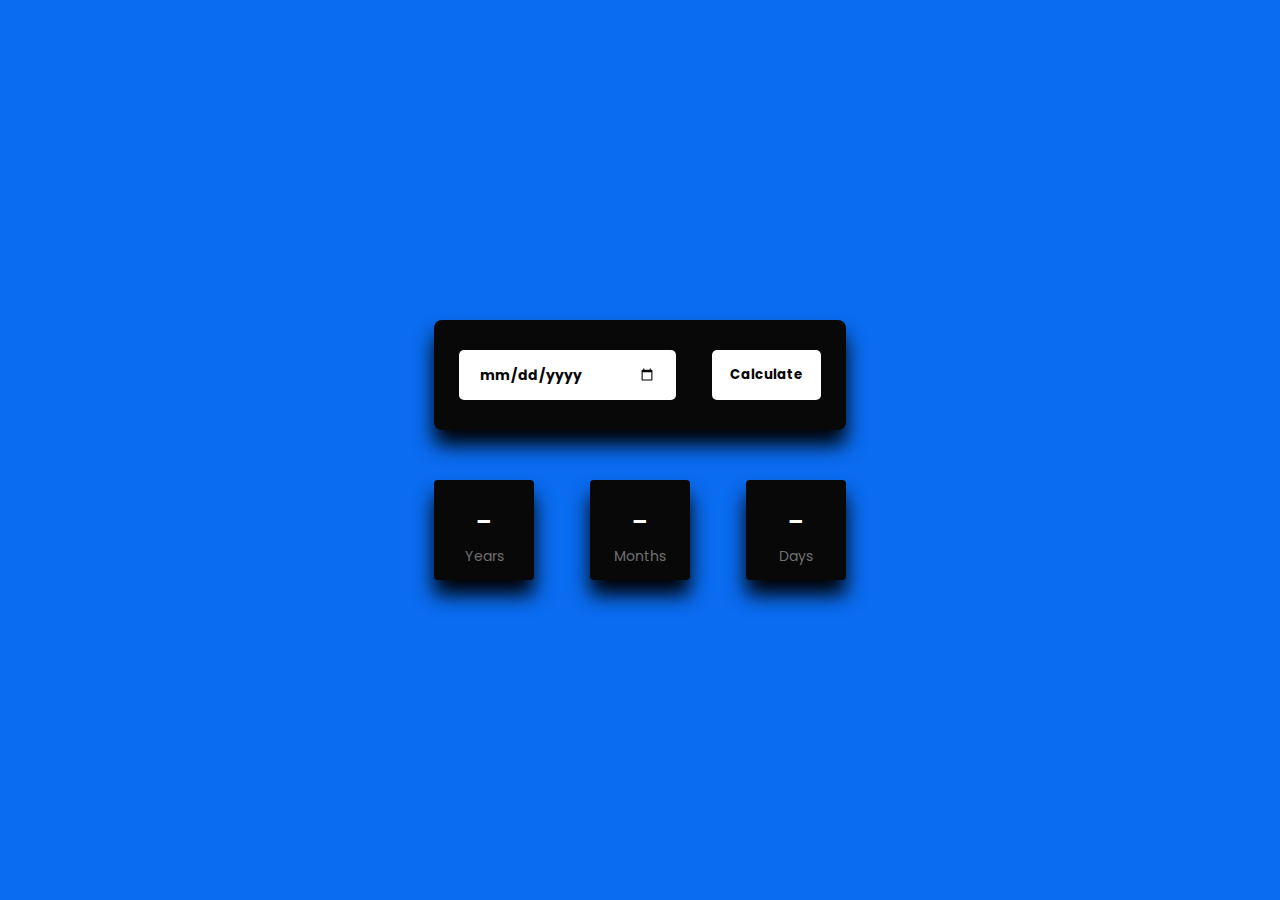
<file: ageCalculator/index.html>
<!DOCTYPE html>
<html lang="en">
<head>
    <meta charset="UTF-8">
    <meta http-equiv="X-UA-Compatible" content="IE=edge">
    <meta name="viewport" content="width=device-width, initial-scale=1.0">
    <link rel="stylesheet" href="style.css">
    <title>Age Calculator</title>
</head>
<body>
    <div class="container">
        <div class="inputs-wrapper">
            <input type="date" id="date-input">
            <button id="input-btn">Calculate</button>
        </div>
        <div class="outputs-wrapper">
            <div>
                <span id="years">-</span>
                <p>Years</p>
            </div>
            <div>
                <span id="months">-</span>
                <p>Months</p>
            </div>
            <div>
                <span id="days">-</span>
                <p>Days</p>
            </div>
        </div>
    </div>

    <script src="script.js"></script>
</body>
</html>
</file>
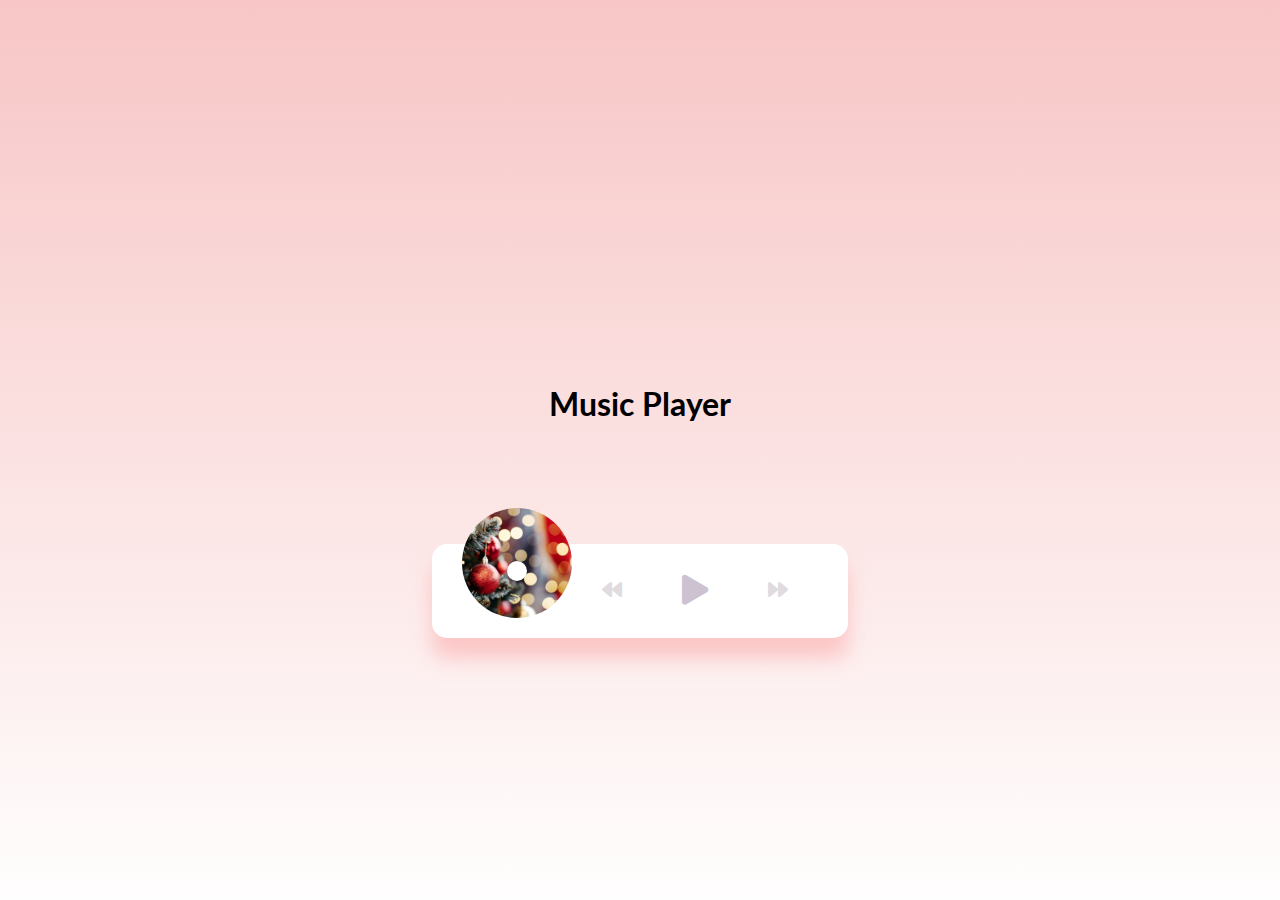
<file: Music Player/index.html>
<!DOCTYPE html>
<html lang="en">
<head>
    <meta charset="UTF-8">
    <meta http-equiv="X-UA-Compatible" content="IE=edge">
    <meta name="viewport" content="width=device-width, initial-scale=1.0">
    <link rel="stylesheet" href="style.css">
    <link rel="stylesheet" href="https://cdnjs.cloudflare.com/ajax/libs/font-awesome/5.15.3/css/all.min.css">
    <title>Music Player</title>
</head>
<body>
    <h1>Music Player</h1>

    <div class="music-container">
        <div class="music-info">
            <h4 id="title">Christmas</h4>
            <div class="progress-container">
                <div class="progress"></div>
            </div>
        </div>
        <audio src="music/Christmas.mp3" id="audio"></audio>

        <div class="img-container">
            <img src="images/Christmas.jpg" alt="music-cover" id="cover">
        </div>
        <div class="navigation">
            <button id="prev" class="action-btn">
                <i class="fas fa-backward"></i>
            </button>
            <button id="play" class="action-btn action-btn-big">
                <i class="fas fa-play"></i>
            </button>
            <button id="next" class="action-btn">
                <i class="fas fa-forward"></i>
            </button>
    </div>

    <script src="script.js"></script>
</body>
</html>
</file>
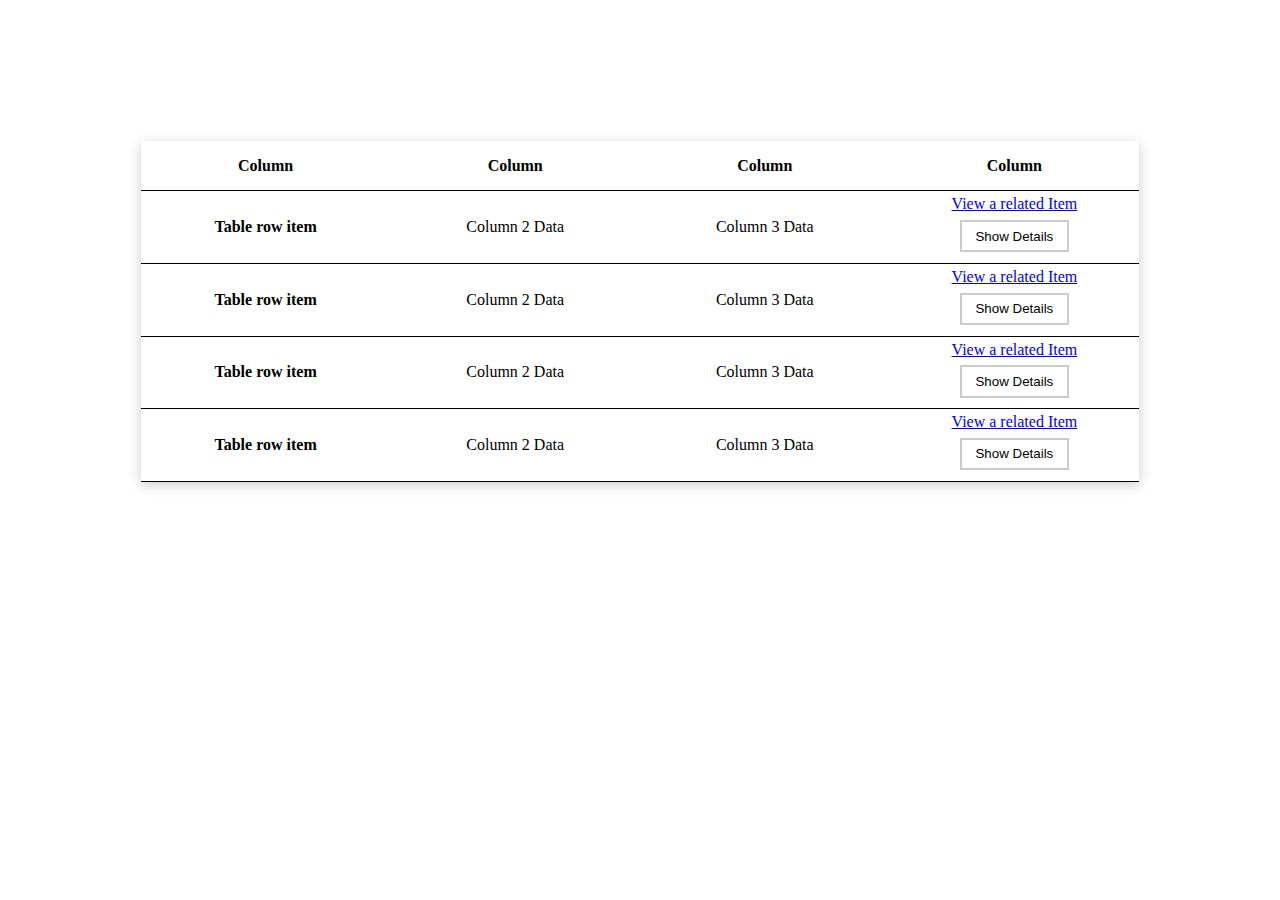
<file: responsiveTable/index.html>
<!DOCTYPE html>
<html lang="en">
<head>
    <meta charset="UTF-8">
    <meta http-equiv="X-UA-Compatible" content="IE=edge">
    <meta name="viewport" content="width=device-width, initial-scale=1.0">
    <link rel="stylesheet" href="style.css">
    <title>Responsive Table</title>
</head>
<body>
    <table>
        <thead>
            <tr>
                <th scope="col">Column</th>
                <th scope="col">Column</th>
                <th scope="col">Column</th>
                <th scope="col">Column</th>
            </tr>
        </thead>
        <tbody data-flip-key="one">
            <tr>
                <th scope="row">Table row item</th>
                <td>Column 2 Data</td>
                <td>Column 3 Data</td>
                <td><a href="#">View a related Item</a><button class="show-details">Show Details</button></td>
            </tr>
            <tr class="details">
                <td colspan="4">
                    <p>Elementum nisi quis eleifend quam. Eu feugiat pretium nibh ipsum consequat nisl vel pretium lectus. Diam donec adipiscing tristique risus nec feugiat in. Vitae aliquet nec ullamcorper sit amet risus nullam eget. Velit sed ullamcorper morbi tincidunt. Dictum varius duis at consectetur lorem donec.</p>
                </td>
            </tr>
        </tbody>
        <tbody data-flip-key="two">
            <tr>
                <th scope="row">Table row item</th>
                <td>Column 2 Data</td>
                <td>Column 3 Data</td>
                <td><a href="#">View a related Item</a><button class="show-details">Show Details</button></td>
            </tr>
            <tr class="details">
                <td colspan="4">
                    <p>Elementum nisi quis eleifend quam. Eu feugiat pretium nibh ipsum consequat nisl vel pretium lectus. Diam donec adipiscing tristique risus nec feugiat in. Vitae aliquet nec ullamcorper sit amet risus nullam eget. Velit sed ullamcorper morbi tincidunt. Dictum varius duis at consectetur lorem donec.</p>
                </td>
            </tr>
        </tbody>
        <tbody data-flip-key="three">
            <tr>
                <th scope="row">Table row item</th>
                <td>Column 2 Data</td>
                <td>Column 3 Data</td>
                <td><a href="#">View a related Item</a><button class="show-details">Show Details</button></td>
            </tr>
            <tr class="details">
                <td colspan="4">
                    <p>Elementum nisi quis eleifend quam. Eu feugiat pretium nibh ipsum consequat nisl vel pretium lectus. Diam donec adipiscing tristique risus nec feugiat in. Vitae aliquet nec ullamcorper sit amet risus nullam eget. Velit sed ullamcorper morbi tincidunt. Dictum varius duis at consectetur lorem donec.</p>
                </td>
            </tr>
        </tbody>
        <tbody data-flip-key="four">
            <tr>
                <th scope="row">Table row item</th>
                <td>Column 2 Data</td>
                <td>Column 3 Data</td>
                <td><a href="#">View a related Item</a><button class="show-details">Show Details</button></td>
            </tr>
            <tr class="details">
                <td colspan="4">
                    <p>Elementum nisi quis eleifend quam. Eu feugiat pretium nibh ipsum consequat nisl vel pretium lectus. Diam donec adipiscing tristique risus nec feugiat in. Vitae aliquet nec ullamcorper sit amet risus nullam eget. Velit sed ullamcorper morbi tincidunt. Dictum varius duis at consectetur lorem donec.</p>
                </td>
            </tr>
        </tbody>
    </table>

    <script src="script.js"></script>
</body>
</html>
</file>
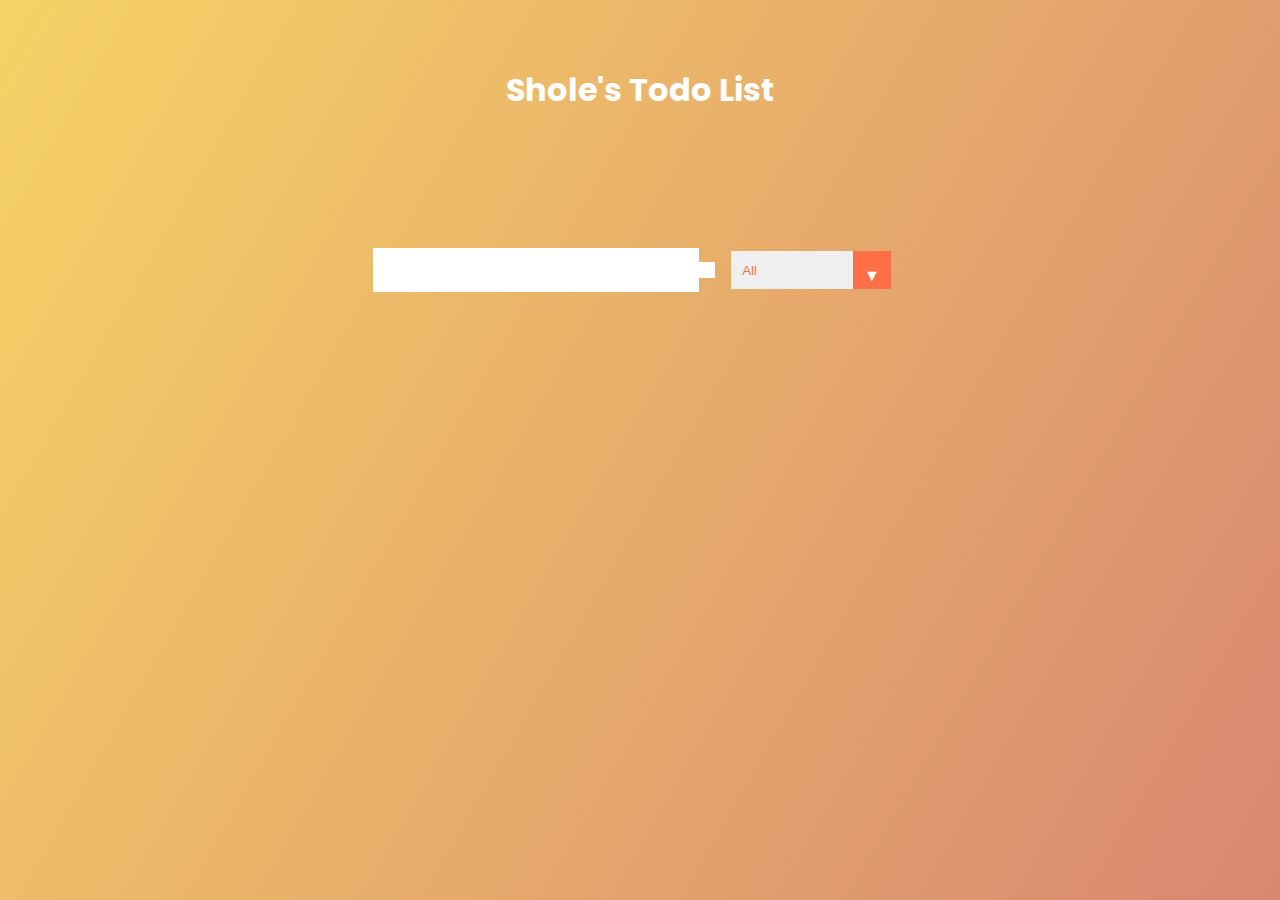
<file: todo list/index.html>
<!DOCTYPE html>
<html lang="en">
<head>
    <meta charset="UTF-8">
    <meta http-equiv="X-UA-Compatible" content="IE=edge">
    <meta name="viewport" content="width=device-width, initial-scale=1.0">
    <link rel="preconnect" href="https://fonts.gstatic.com">
    <link href="https://fonts.googleapis.com/css2?family=Poppins:ital,wght@1,500&display=swap" 
    rel="stylesheet">
    <link rel="stylesheet" href="https://cdnjs.cloudflare.com/ajax/libs/font-awesome/5.15.2/css/all.min.css" 
    integrity="sha512-HK5fgLBL+xu6dm/Ii3z4xhlSUyZgTT9tuc/hSrtw6uzJOvgRr2a9jyxxT1ely+B+xFAmJKVSTbpM/CuL7qxO8w==" 
    crossorigin="anonymous" />
    <link rel="stylesheet" href="style.css">
    <title>Todo List</title>
</head>
<body>
    <header>
        <h1>Shole's Todo List</h1>
        <form>
            <input type="text" class="todo-input">
            <button class="todo-button" type="submit">
                <i class="fas fa-plus-square"></i>
            </button>
            <div class="select">
                <select name="todos" class="filter-todo">
                    <option value="all">All</option>
                    <option value="completed">Completed</option>
                    <option value="uncompleted">Uncompleted</option>
                </select>
            </div>
        </form>
        <div class="todo-container">
            <ul class="todo-list"></ul>
        </div>


        
    </header>
    
    <script src="app.js"></script>
</body>
</html>
</file>
<file: ageCalculator/style.css>
@import url('https://fonts.googleapis.com/css2?family=Poppins:wght@200&display=swap');

*,
*:before,
*:after {
    padding: 0;
    margin: 0;
    box-sizing: border-box;
}

body {
    background-color: #0a6cf1;
}

.container {
    width: 40%;
    min-width: 450px;
    position: absolute;
    transform: translate(-50%, -50%);
    left: 50%;
    top: 50%;
    padding: 50px;
}

.container *{
    font-family: "poppins", sans-serif;
    border: none;
    outline: none;
}

.inputs-wrapper {
    background-color: #080808;
    padding: 30px 25px;
    border-radius: 8px;
    box-shadow: 0 15px 20px;
    margin-bottom: 50px;
}

input,
button {
    height: 50px;
    background-color: #ffffff;
    color: #080808;
    font-weight: bold;
    border-radius: 5px;
}

input {
    width: 60%;
    padding: 0 20px;
    font-size: 14px;
}

button {
    width: 30%;
    float: right;
}

.outputs-wrapper {
    width: 100%;
    display: flex;
    flex-direction: row;
    justify-content: space-between;
}

.outputs-wrapper div {
    width: 100px;
    height: 100px;
    background-color: #080808;
    border-radius: 4px;
    color: #ffffff;
    display: grid;
    place-items: center;
    padding: 20px 0;
    box-shadow: 0 15px 20px rgba(0,0,0.3);
}


span {
    font-size: 30px;
    font-weight: 500;
}

p {
    font-size: 14px;
    color: #707070;
    font-weight: 400;
}
</file>
<file: Music Player/style.css>
@import url('https://fonts.googleapis.com/css?family=Lato&display=swap');

* {
    box-sizing: border-box;
}

body {
    height: 100vh;
    margin: 0;
    font-family: 'Lato', sans-serif;
    background-image: linear-gradient(
        0deg,
        rgba(255, 245, 245, 0.133) ,
        rgba(240, 137, 137, 0.486)
    );
    display: flex;
    flex-direction: column;
    align-items: center;
    justify-content: center;
}

h1 {
    padding: 100px;
}

.music-container {
    background-color: #fff;
    border-radius: 15px;
    box-shadow: 0 20px 20px 0 rgba(252, 176, 176, 0.651);
    display: flex;
    padding: 20px 30px;
    position: relative;
    margin: 100px, 0;
    z-index: 10;
}

.img-container {
    position: relative;
    width: 110px;
}

.img-container::after {
    content:'';
    background-color: #fff;
    height: 20px;
    width: 20px;
    position: absolute;
    left: 50%;
    bottom: 50%;
    border-radius: 50%;
    transform: translate(-50%, -50%);
}

.img-container img {
    width: 110px;
    height: 110px;
    border-radius: 50%;
    object-fit: cover;
    position: absolute;
    bottom: 0;
    left: 0;

    animation: rotate 3s linear infinite;
    animation-play-state: paused;
}

.music-container.play .img-container img {
    animation-play-state: running;
}

@keyframes rotate {
    from {
        transform: rotate(0deg);
    }
    to {
        transform: rotate(360deg);
    }
}

.navigation {
    display: flex;
    align-items: center;
    justify-content: center;
    z-index: 1;
}

.action-btn {
    background-color: #fff;
    border: none;
    color: #dfdbdf;
    font-size: 20px;
    cursor: pointer;
    padding: 10px;
    margin: 0 20px;
}

.action-btn-big {
    color: #cdc2d0;
    font-size: 30px;
}

.action-btn:focus {
    outline: 0;
}

.music-info {
    background-color: rgba(255, 255, 255, 0.5);
    border-radius: 15px, 15px 0 0;
    position: absolute;
    top: 0;
    left: 20px;
    width: calc(100% - 40px);
    padding: 10px 10px 10px 150px;
    opacity: 0;
    transform: translateY(0%);
    transition: transform 0.3 ease-in opacity, 0.3s ease-in;
}

.music-info h4 {
    margin: 0;
}

.music-container.play .music-info {
    opacity: 1;
    transform: translateY(-100%);
}

.progress-container {
    background: #fff;
    border-radius: 5px;
    cursor: pointer;
    margin: 10px 0;
    height: 4px;
    width: 100%;
}

.progress {
    background-color: #fe8daa;
    border-radius: 5px;
    height: 100%;
    width: 0%;
    transition: width 0.1s linear;
}
</file>
<file: responsiveTable/style.css>
* {
  -webkit-box-sizing: border-box;
          box-sizing: border-box;
  position: relative;
}

p {
  margin: 0 0 1em;
}

th {
  height: 50px;
  font-weight: bold;
}

table {
  margin: 10% 10% 10%;
  -webkit-box-pack: center;
      -ms-flex-pack: center;
          justify-content: center;
  border-collapse: collapse;
  table-layout: fixed;
  width: 80%;
  background: white;
  -webkit-box-shadow: 0 0.2em 0.75em rgba(0, 0, 0, 0.2);
          box-shadow: 0 0.2em 0.75em rgba(0, 0, 0, 0.2);
}

tr {
  border-bottom: 1px solid;
}

tr:hover {
  background: #e0dbd9;
  color: #5e5b5b;
}

td {
  padding: 0.25em 1em;
  text-align: center;
}

html {
  height: 100%;
  display: -ms-grid;
  display: grid;
}

body {
  -webkit-box-pack: center;
      -ms-flex-pack: center;
          justify-content: center;
  margin: 0 auto;
  padding: 1em;
}

.show-details {
  display: block;
  -webkit-appearance: none;
     -moz-appearance: none;
          appearance: none;
  border: solid 2px #ccc;
  background: none;
  padding: 0.5em 1em;
  margin: 0.5em auto;
}

.details {
  background: #ccc;
}

.details td {
  padding: 1em;
}

tbody[data-open] .details {
  display: table-row;
}

tbody:not([data-open]) .details {
  display: none;
}

tbody:hover {
  background: #e0dbd9;
  color: #5e5b5b;
  height: inherit5%;
}
/*# sourceMappingURL=style.css.map */
</file>
<file: todo list/style.css>
* {
    margin: 0;
    padding: 0;
    box-sizing: border-box;
}

body {
    background-image: linear-gradient(120deg, #f6d365, #d88771);
    color: white;
    font-family: 'Poppins', sans-serif;
    min-height: 100vh;
}

h1 {
    font-size: 2rem;
    min-height: 20vh;
    display: flex;
    justify-content: center;
    align-items: center;
}
 
form {
    min-height: 20vh;
    display: flex;
    justify-content: center;
    align-items: center;
}

form input,
form button {
    padding: 0.5rem;
    font-size: 1.5rem;
    border: none;
    background: white;
}

form button {
    color: #d88771;
    background: white;
    cursor: pointer;
    transition: all 0.3s ease;
}

form button:hover {
    background: #d88771;
    color: white;
}

.todo-container {
    display:flex;
    justify-content: center;
    align-items: center;
}

.todo-list {
    min-width: 30%;
    list-style: none;
}

.todo {
    margin: 0.5rem;
    background-color: white;
    color: black;
    font-size: 1rem;
    display: flex;
    justify-content: space-between;
    align-items: center;
    transition: all 0.5s ease;
}

.todo li {
    flex: 1;
}

.trash-btn, .complete-btn {
    background: #ff6f47;
    color: white;
    border: none;
    padding: 1rem;
    cursor: pointer;
    font-size: 0.7rem;
}

.complete-btn {
    background: rgb(73, 204, 73);
}

.todo-item {
    min-width: 60%;
    padding: 0rem 0.5rem;
}

.fa-trash, .fa-check{
    pointer-events: none;
}

.completed {
    text-decoration: line-through;
    opacity: 0.5;
}

.fall {
    transform: translateY(8rem) rotateZ(-20deg);
    opacity: 0;
}

select {
    -webkit-appearance: none;
    -moz-appearance: none;
    appearance: none;
    outline: none;
    border: none;
}

.select {
    margin: 1rem;
    position: relative;
    overflow: hidden;
}

select {
    color:#ff6f47;
    width: 10rem;
    cursor: pointer;
    padding: 0.7rem;
}

.select::after{
    content: "\25BC";
    position: absolute;
    background:#ff6f47;
    padding: 0.7rem;
    pointer-events: none;
    top: 0;
    right: 0;
    transition: all 0.7s ease;
}

.select:hover::after{
    background-color: white;
    color:#ff6f47;
}
</file>
